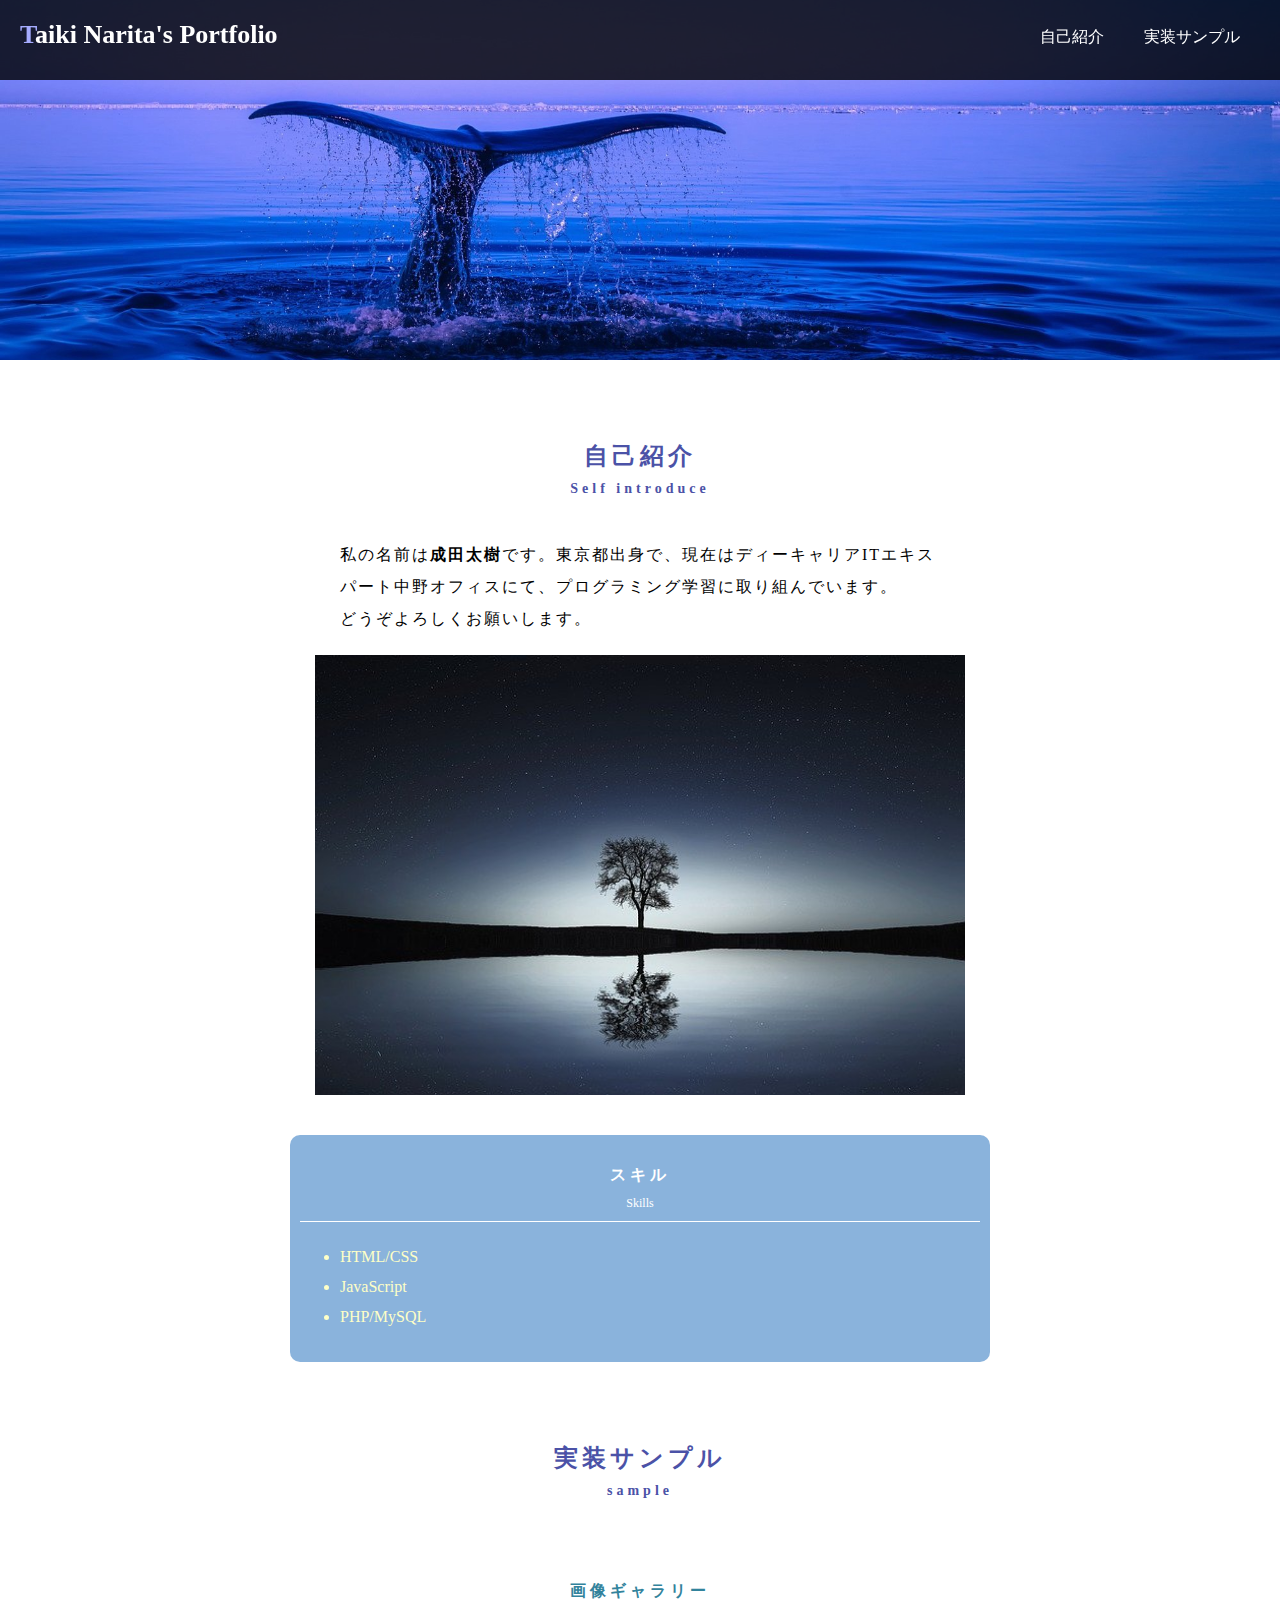
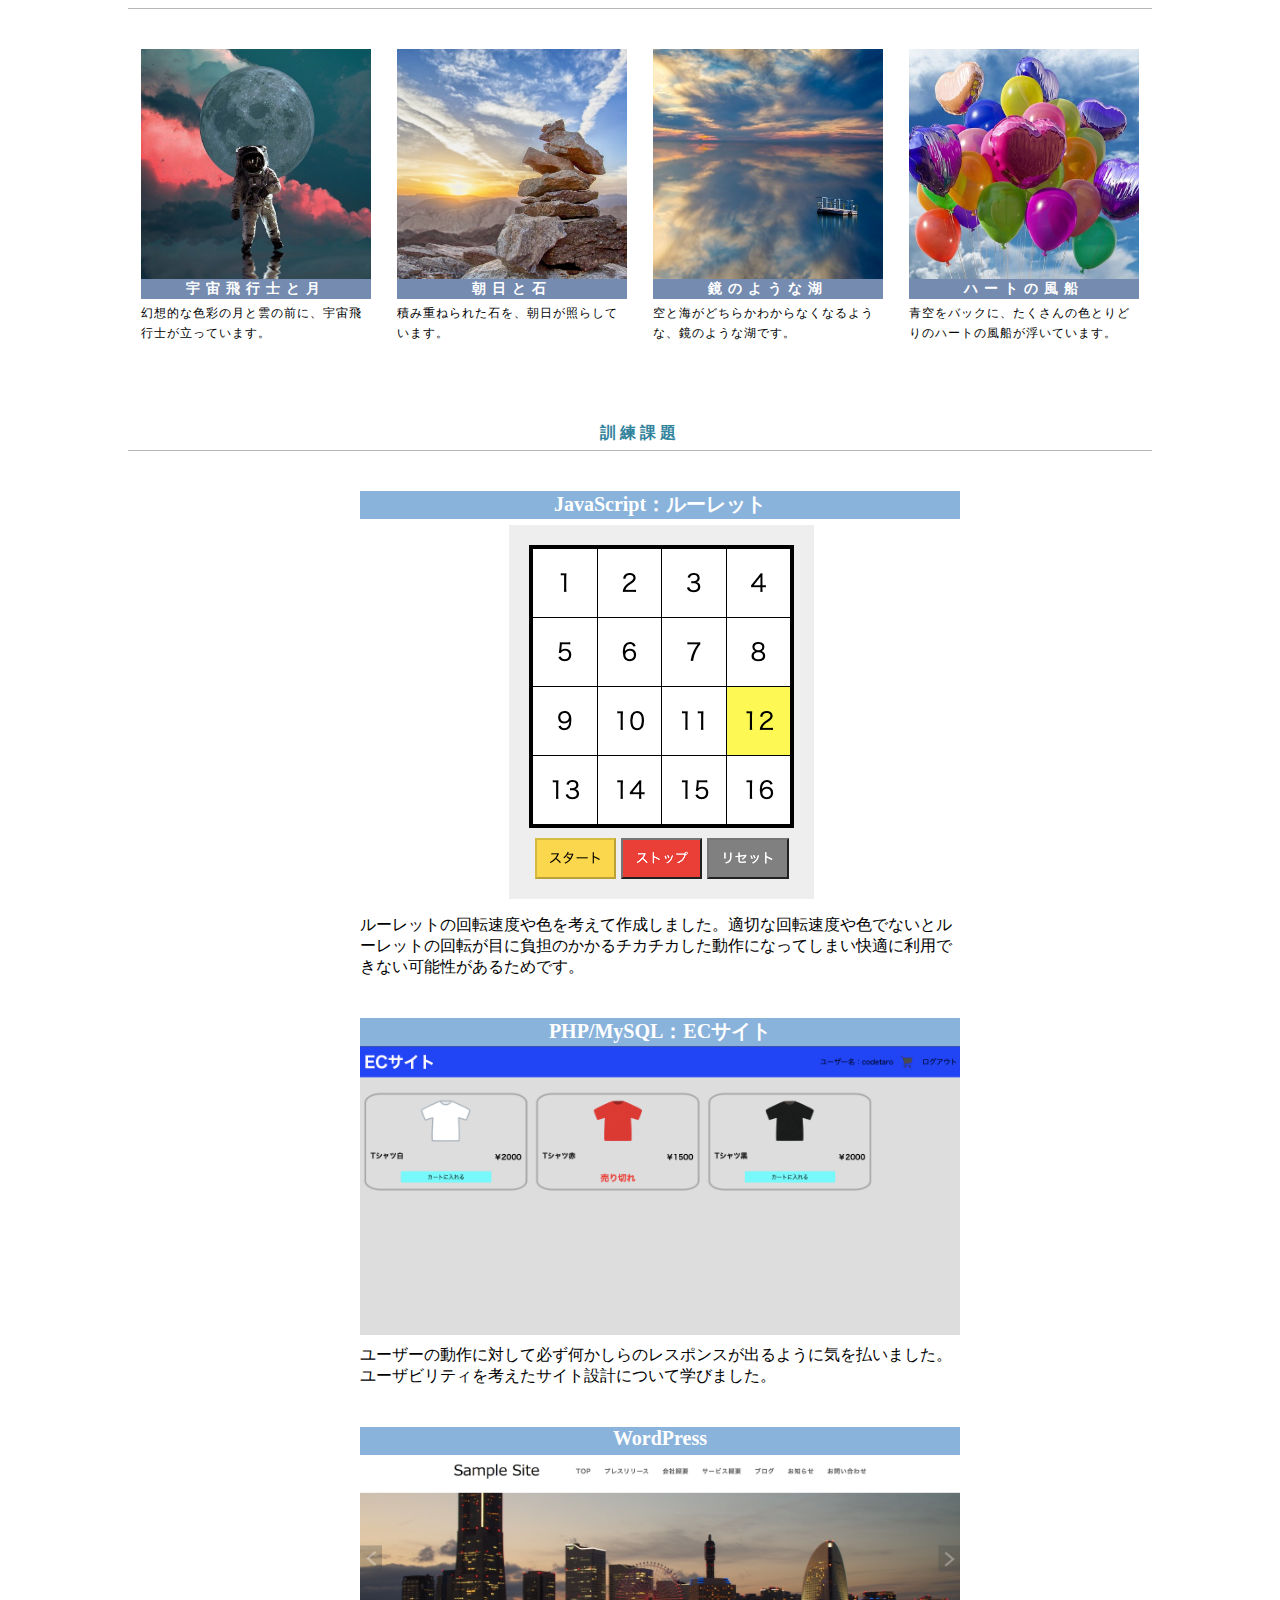
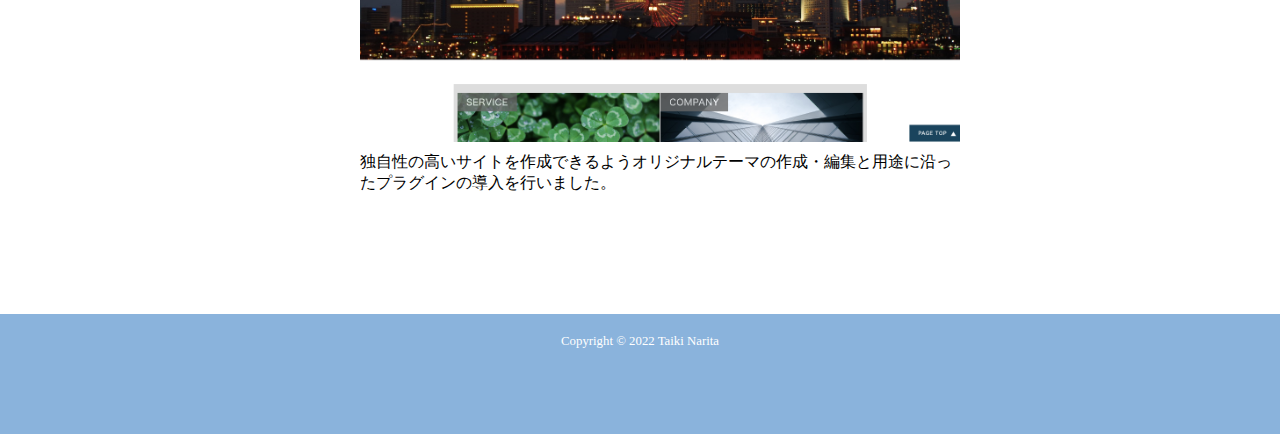
<file: portfolio/index.html>
<!DOCTYPE html>
<html lang="ja">
<head>
  <meta charset="UTF-8">
  <meta http-equiv="X-UA-Compatible" content="IE=edge">
  <meta name="viewport" content="width=device-width, initial-scale=1.0">
  <title>Taiki Narita's Portfolio</title>
  <link rel="stylesheet" href="style.css">
</head>
<body>
  <header class="header">
    <div class="header-inner">
      <h1 class="site-title"><span class="site-title-first">T</span>aiki Narita's Portfolio
      </h1>
      <nav class="nav" id="js-nav">
        <ul class="nav-list">
          <li class="nav-item">
            <a href="#intro" id="nav-item1">自己紹介</a>
          </li>
          <li class="nav-item">
            <a href="#sample" id="nav-item2">実装サンプル</a>
          </li>
        </ul>
      </nav>
      <button class="hamburger" id="js-hamburger">
        <span></span>
        <span></span>
        <span></span>
      </button>
    </div>
  </header>
  <main>
    <div class="fv">
    </div>
    <section class="section-wrapper">
      <h2 class="section-title" id="intro">自己紹介<br><span class="section-title-small">Self introduce</span></h2>
      <p class="intro-text">私の名前は<span>成田太樹</span>です。東京都出身で、現在はディーキャリアITエキスパート中野オフィスにて、プログラミング学習に取り組んでいます。<br>どうぞよろしくお願いします。</p>
      <img src="images/img01.jpg" alt="tree" class="intro-img">
      <div class="intro-inner">
          <h3 class="box-title">スキル</h3><span class="box-title-span">Skills</span></h3>
          <ul class="box-list">
            <li class="box-item">HTML/CSS</li>
            <li class="box-item">JavaScript</li>
            <li class="box-item">PHP/MySQL</li>
          </ul>
      </div>
    </section>
    <section class="section-wrapper">
      <h2 class="section-title" id="sample">実装サンプル<br><span class="section-title-small">sample</span></h2>
      <h3 class="sample-title">画像ギャラリー</h3>
      <div class="card-list clearfix">
        <div class="card-box clearfix2">
          <div class="card-item">
            <div class="card-inner">
              <img src="images/gallery01.jpg" alt="moon" class="card-img">
              <h4 class="card-title">宇宙飛行士と月</h4>
              <p class="card-text">幻想的な色彩の月と雲の前に、宇宙飛行士が立っています。</p>
            </div>
          </div>
          <div class="card-item">
            <div class="card-inner">
              <img src="images/gallery02.jpg" alt="stone" class="card-img">
              <h4 class="card-title">朝日と石</h4>
              <p class="card-text">積み重ねられた石を、朝日が照らしています。</p>
            </div>
          </div>
        </div>
        <div class="card-box card-box2 clearfix2">
          <div class="card-item">
            <div class="card-inner">
              <img src="images/gallery03.jpg" alt="lake" class="card-img">
              <h4 class="card-title">鏡のような湖</h4>
              <p class="card-text">空と海がどちらかわからなくなるような、鏡のような湖です。</p>
            </div>
          </div>
          <div class="card-item">
            <div class="card-inner">
              <img src="images/gallery04.jpg" alt="baloon" class="card-img">
              <h4 class="card-title">ハートの風船</h4>
              <p class="card-text">青空をバックに、たくさんの色とりどりのハートの風船が浮いています。</p>
            </div>
          </div>
        </div>
      </div>
      <h3 class="sample-title">訓練課題</h3>
      <div class="result">
        <ul class="result-list">
          <li>
            <div class="result-item">
              <h4 class="result-title">JavaScript：ルーレット</h4>
              <a href="../codecamp_js/roulette.html" class="result-link">
                <img src="images/js.png" alt="picture" class="result-image">
              </a>
              <p class="result-text">ルーレットの回転速度や色を考えて作成しました。適切な回転速度や色でないとルーレットの回転が目に負担のかかるチカチカした動作になってしまい快適に利用できない可能性があるためです。</p>
            </div>
          </li>
          <li>
            <div class="result-item">
              <h4 class="result-title">PHP/MySQL：ECサイト</h4>
                <a href="../codecamp_php/htdocs/ecsite/ecsite_login.php" class="result-link">
                  <img src="images/php.png" alt="picture" class="result-image">
                </a>
              <p class="result-text">ユーザーの動作に対して必ず何かしらのレスポンスが出るように気を払いました。ユーザビリティを考えたサイト設計について学びました。</p>
            </div>
          </li>
          <li>
            <div class="result-item">
              <h4 class="result-title">WordPress</h4>
                <a href="../wp/" class="result-link">
                  <img src="images/wp.png" alt="picture" class="result-image">
                </a>
              <p class="result-text">独自性の高いサイトを作成できるようオリジナルテーマの作成・編集と用途に沿ったプラグインの導入を行いました。</p>
            </div>
          </li>
        </ul>
      </div>
    </section>
  </main>
  <footer class="footer"> 
    <small class="footer-small">Copyright ©︎ 2022 Taiki Narita</small>
  </footer>
  <script src="common.js"></script>
</body>
</html>
</file>
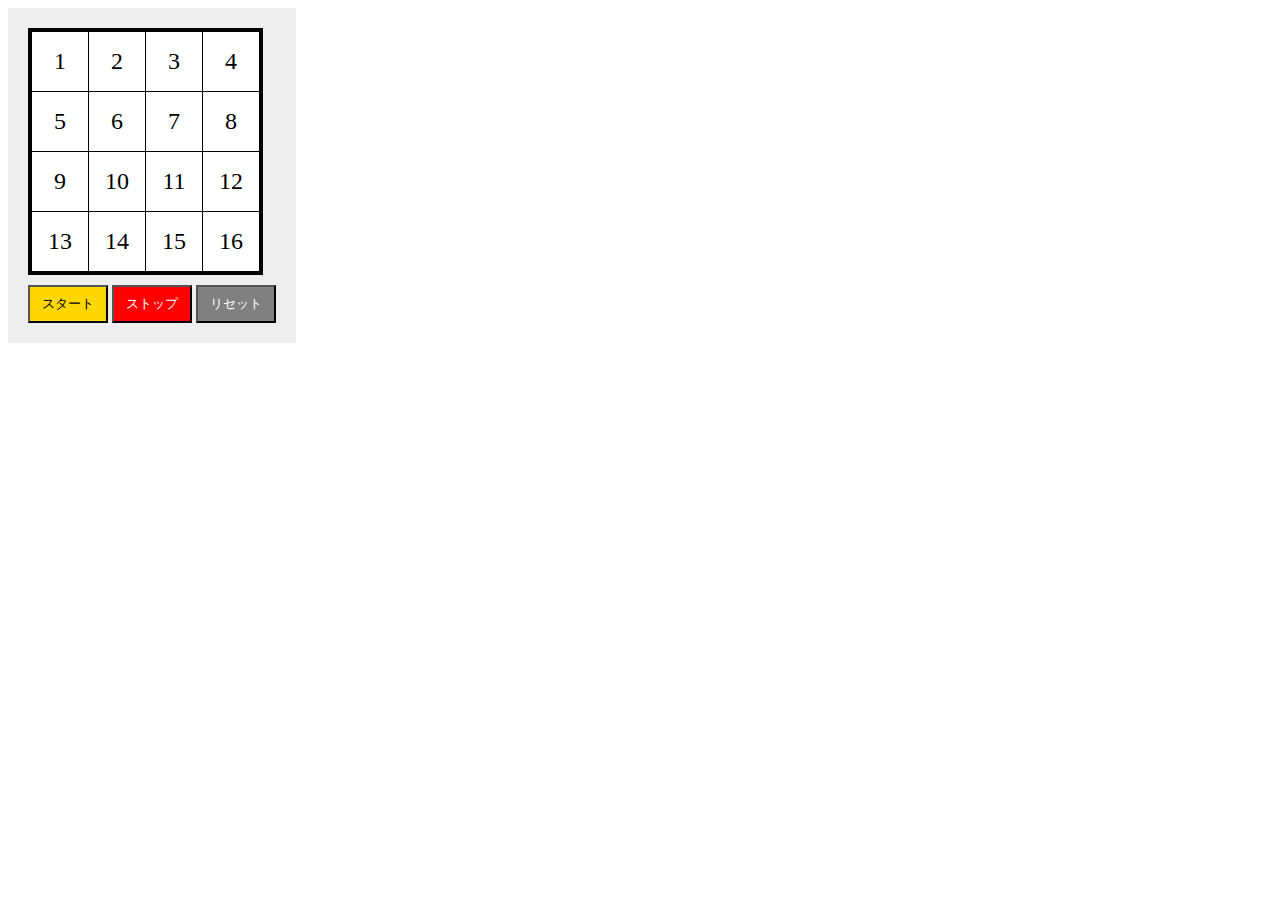
<file: codecamp_js/roulette.html>
<!DOCTYPE html>
<html lang="ja">
<head>
  <meta charset="UTF-8">
  <meta http-equiv="X-UA-Compatible" content="IE=edge">
  <meta name="viewport" content="width=device-width, initial-scale=1.0">
  <title>ルーレット</title>
  <style type="text/css">
      .box {
        background-color: #eee;
        display: inline-block;
        padding: 20px;
      }

      table {
        border: 4px solid #000;
        border-collapse: collapse;
        margin-bottom: 10px;
      }

      td {
        background-color: #fff;
        border: 1px solid #000;
        font-size: 24px;
        padding: 16px;
        text-align: center;
      }

      .btn-box {
        text-align: center;
      }

      button {
        color: white;
        padding: 8px 12px;
      }

      .start {
        color: black;
        background-color: gold;
      }

      .stop {
        background-color: red;
      }

      .reset {
        background-color: gray;
      }
  </style>
  <script src="https://code.jquery.com/jquery-3.6.0.min.js" integrity="sha256-/xUj+3OJU5yExlq6GSYGSHk7tPXikynS7ogEvDej/m4=" crossorigin="anonymous"></script>
  <script>
    $(function(){
      // ルーレットの目作成
      for(i = 0; i < 4; i++){
        var tr = $('<tr>');
        tr.attr('id', 'row' + i);
        $('#table').append(tr);
        for(j = 1; j <= 4; j++){
          var td = $('<td>');
          td.attr('id', 'num' + (4 * i + j));
          td.text(4 * i + j);
          $('#row' + i).append(td);
        }
      }
      // 残りの目
      var stock = [];
      for(i = 0; i < 16; i++){
        stock[i] = i + 1;
      }
      // setIntervalのキー
      var interval;
      // ルーレットの目の色を消すためのキー
      var clear;
      // スタート
      function roulette_start(){
        $('#start').prop('disabled', true);
        interval = setInterval(() => {
          $('#num' + stock[clear]).css('background-color', 'white');
          var x = Math.floor(Math.random() * stock.length);
          $('#num' + stock[x]).css('background-color', 'yellow');
          clear = x;
        }, 100);
      }
      $('#start').click(roulette_start);
      // ストップ
      function roulette_stop(){
        var start_disable = $('#start').prop('disabled');
        if(start_disable === true){
          $('#start').prop('disabled', false);
          clearInterval(interval);
          $('#num' + stock[clear]).css('background-color', 'blue');  
          stock.splice(clear, 1); 
          // 16回ストップ後はスタート押せなくなる
          if(!stock.length){
            $('#start').prop('disabled', true);
          }
        }
      }
      $('#stop').click(roulette_stop);
      // リセット
      function roulette_reset(){
        clearInterval(interval);
        for(i = 0; i < 16; i++){
          stock[i] = i + 1;
        } 
        for(i = 0; i < stock.length; i++){
          $('#num' + stock[i]).css('background-color', 'white');
        }
        $('#start').prop('disabled', false);
      }
      $('#reset').click(roulette_reset);
    });
  </script>
</head>
<body>
  <div class="box">
    <table id="table"></table>
    <div class="btn-box">
      <button id="start" class="start">スタート</button>
      <button id="stop" class="stop">ストップ</button>
      <button id="reset" class="reset">リセット</button>
    </div>
  </div>
</body>
</html>
</file>
<file: portfolio/style.css>
/* reset.css */
/*! destyle.css v3.0.0 | MIT License | https://github.com/nicolas-cusan/destyle.css */

/* Reset box-model and set borders */
/* ============================================ */

*,
::before,
::after {
  box-sizing: border-box;
  border-style: solid;
  border-width: 0;
}

/* Document */
/* ============================================ */

/**
 * 1. Correct the line height in all browsers.
 * 2. Prevent adjustments of font size after orientation changes in iOS.
 * 3. Remove gray overlay on links for iOS.
 */

/* html {
  line-height: 1.15; 
  -webkit-text-size-adjust: 100%; 
  -webkit-tap-highlight-color: transparent; 
} */

/* Sections */
/* ============================================ */

/**
 * Remove the margin in all browsers.
 */

body {
  margin: 0;
}

/**
 * Render the `main` element consistently in IE.
 */

main {
  display: block;
}

/* Vertical rhythm */
/* ============================================ */

p,
table,
blockquote,
address,
pre,
iframe,
form,
figure,
dl {
  margin: 0;
}

/* Headings */
/* ============================================ */

h1,
h2,
h3,
h4,
h5,
h6 {
  font-size: inherit;
  margin: 0;
}

/* Lists (enumeration) */
/* ============================================ */

/* ul,
ol {
  margin: 0;
  padding: 0;
  list-style: none;
} */

/* Lists (definition) */
/* ============================================ */

dt {
  font-weight: bold;
}

dd {
  margin-left: 0;
}

/* Grouping content */
/* ============================================ */

/**
 * 1. Add the correct box sizing in Firefox.
 * 2. Show the overflow in Edge and IE.
 */

hr {
  box-sizing: content-box; /* 1 */
  height: 0; /* 1 */
  overflow: visible; /* 2 */
  border-top-width: 1px;
  margin: 0;
  clear: both;
  color: inherit;
}

/**
 * 1. Correct the inheritance and scaling of font size in all browsers.
 * 2. Correct the odd `em` font sizing in all browsers.
 */

pre {
  font-family: monospace, monospace; /* 1 */
  font-size: inherit; /* 2 */
}

address {
  font-style: inherit;
}

/* Text-level semantics */
/* ============================================ */

/**
 * Remove the gray background on active links in IE 10.
 */

a {
  background-color: transparent;
  text-decoration: none;
  color: inherit;
}

/**
 * 1. Remove the bottom border in Chrome 57-
 * 2. Add the correct text decoration in Chrome, Edge, IE, Opera, and Safari.
 */

abbr[title] {
  text-decoration: underline dotted; /* 2 */
}

/**
 * Add the correct font weight in Chrome, Edge, and Safari.
 */

b,
strong {
  font-weight: bolder;
}

/**
 * 1. Correct the inheritance and scaling of font size in all browsers.
 * 2. Correct the odd `em` font sizing in all browsers.
 */

code,
kbd,
samp {
  font-family: monospace, monospace; /* 1 */
  font-size: inherit; /* 2 */
}

/**
 * Add the correct font size in all browsers.
 */

small {
  font-size: 80%;
}

/**
 * Prevent `sub` and `sup` elements from affecting the line height in
 * all browsers.
 */

sub,
sup {
  font-size: 75%;
  line-height: 0;
  position: relative;
  vertical-align: baseline;
}

sub {
  bottom: -0.25em;
}

sup {
  top: -0.5em;
}

/* Replaced content */
/* ============================================ */

/**
 * Prevent vertical alignment issues.
 */

svg,
img,
embed,
object,
iframe {
  vertical-align: bottom;
}

/* Forms */
/* ============================================ */

/**
 * Reset form fields to make them styleable.
 * 1. Make form elements stylable across systems iOS especially.
 * 2. Inherit text-transform from parent.
 */

button,
input,
optgroup,
select,
textarea {
  -webkit-appearance: none; /* 1 */
  appearance: none;
  vertical-align: middle;
  color: inherit;
  font: inherit;
  background: transparent;
  padding: 0;
  margin: 0;
  border-radius: 0;
  text-align: inherit;
  text-transform: inherit; /* 2 */
}

/**
 * Reset radio and checkbox appearance to preserve their look in iOS.
 */

[type="checkbox"] {
  -webkit-appearance: checkbox;
  appearance: checkbox;
}

[type="radio"] {
  -webkit-appearance: radio;
  appearance: radio;
}

/**
 * Correct cursors for clickable elements.
 */

button,
[type="button"],
[type="reset"],
[type="submit"] {
  cursor: pointer;
}

button:disabled,
[type="button"]:disabled,
[type="reset"]:disabled,
[type="submit"]:disabled {
  cursor: default;
}

/**
 * Improve outlines for Firefox and unify style with input elements & buttons.
 */

:-moz-focusring {
  outline: auto;
}

select:disabled {
  opacity: inherit;
}

/**
 * Remove padding
 */

option {
  padding: 0;
}

/**
 * Reset to invisible
 */

fieldset {
  margin: 0;
  padding: 0;
  min-width: 0;
}

legend {
  padding: 0;
}

/**
 * Add the correct vertical alignment in Chrome, Firefox, and Opera.
 */

progress {
  vertical-align: baseline;
}

/**
 * Remove the default vertical scrollbar in IE 10+.
 */

textarea {
  overflow: auto;
}

/**
 * Correct the cursor style of increment and decrement buttons in Chrome.
 */

[type="number"]::-webkit-inner-spin-button,
[type="number"]::-webkit-outer-spin-button {
  height: auto;
}

/**
 * 1. Correct the outline style in Safari.
 */

[type="search"] {
  outline-offset: -2px; /* 1 */
}

/**
 * Remove the inner padding in Chrome and Safari on macOS.
 */

[type="search"]::-webkit-search-decoration {
  -webkit-appearance: none;
}

/**
 * 1. Correct the inability to style clickable types in iOS and Safari.
 * 2. Fix font inheritance.
 */

::-webkit-file-upload-button {
  -webkit-appearance: button; /* 1 */
  font: inherit; /* 2 */
}

/**
 * Clickable labels
 */

label[for] {
  cursor: pointer;
}

/* Interactive */
/* ============================================ */

/*
 * Add the correct display in Edge, IE 10+, and Firefox.
 */

details {
  display: block;
}

/*
 * Add the correct display in all browsers.
 */

summary {
  display: list-item;
}

/*
 * Remove outline for editable content.
 */

[contenteditable]:focus {
  outline: auto;
}

/* Tables */
/* ============================================ */

/**
1. Correct table border color inheritance in all Chrome and Safari.
*/

table {
  border-color: inherit; /* 1 */
}

caption {
  text-align: left;
}

td,
th {
  vertical-align: top;
  padding: 0;
}

th {
  text-align: left;
  font-weight: bold;
}

/* ----------------------------------------- */
/* base */
html{
  scroll-behavior: smooth;
}

.section-wrapper {
  max-width: 1024px;
  margin: 0 auto;
  width: 90%;
}

.section-title {
  color: #4b52a7;
  font-size: 24px;
  letter-spacing: 4px;
  margin-top: 80px;
  text-align: center;
}

.section-title-small {
  font-size: 14px;
  letter-spacing: 4px;
}

h3 {
  font-size: 16px;
  letter-spacing: 4px;
  text-align: center;
}

/* header */
.header {
  background-color: rgba(0, 0, 0, .8);
  height: 80px;
  position: fixed;
  width: 100%;
}

.header-inner {
  align-items: center;
  display: flex;
  justify-content: space-between;
  margin: 20px;
}

.site-title {
  color: #fff;
  font-size: 26px;
}

.site-title-first {
  color: #a6acff;
}

.nav-list {
  display: flex;
  gap: 40px;
  margin: 5px 20px 0 0;
}

.nav-item {
  list-style: none;
}

.nav-item a {
  color: #fff;
}

.hamburger {
  display: none;
}

/* fv */
.fv {
  background-image: url("images/top.jpg");
  background-position: center;
  background-size: cover;
  height: 40vh;
}

/* intro */
.intro-text {
  font-size: 16px;
  line-height: 32px;
  letter-spacing: 2px;
  max-width: 600px;
  margin: 40px auto 0;
}

.intro-text span {
  font-weight: bold;
}

.intro-img {
  display: block;
  margin: 20px auto 0;
  max-width: 650px;
  width: 100%;
}

.intro-inner {
  background-color: #8ab3dc;
  border-radius: 10px;
  margin: 40px auto 0px;
  max-width: 700px;
  padding: 10px;
}

.box-title {
  color: #fff;
  padding: 20px 10px 10px;
}

.box-title-span {
  border-bottom: solid 1px #fff;
  color: #fff;
  display: block;
  font-size: 12px;
  padding-bottom: 10px;
  text-align: center;
}

.box-list {
  margin: 20px;
  padding-left: 20px;
}

.box-item {
  color: #FEFFC7;
  line-height: 30px;
}

/* sample-pic */
.sample-title {
  border-bottom: solid 1px #b7b7b7;
  color: #32839c;
  margin-top: 80px;
  padding-bottom: 6px;
}

.card-list {
  margin-top: 40px;
  padding: 0;
}

.clearfix::after {
	clear: both;
	content: "";
	display: block;
}

.card-item {
  float: left;
  width: 25%;
}

.card-inner {
  margin: 0 auto;
  width: 90%;
}

.card-img {
  width: 100%;
}

.card-title {
  background-color: #758baf;
  color: #fff;
  font-size: 14px;
  letter-spacing: 6px;
  line-height: 20px;
  text-align: center;
}

.card-text {
  font-size: 12px;
  letter-spacing: 1px;
  line-height: 20px;
  margin-top: 4px;
}

/* sample-result */
.result {
  margin-bottom: 120px;
}

.result-list {
  list-style: none;
}

.result-item {
  display: block;
  margin: 40px auto 0;
  max-width: 600px;
  width: 100%;
}

.result-title {
  background-color: #8ab3dc;
  color: #fff;
  /* display: block; */
  font-size: 20px;
  height: 28px;
  text-align: center;
}

.result-link:hover {
  opacity: 0.6;
}

.result-image {
  display: block;
  margin: 0 auto;
  max-width: 100%;
}

.result-text {
  color: #000;
  font-size: 16px;
  font-weight: normal;
  margin-top: 10px;
}

/* footer */
.footer {
  background-color: #8ab3dc;
  height: 120px;
}

.footer-small {
  color: #fff;
  display: block;
  padding-top: 20px;
  text-align: center;
}


/* media 768*/
@media screen  and (max-width:768px){
  .section-title {
    font-size: 20px;
  }
  
  /* header */
  .header {
    height: 48px;
  }

  .header-inner {
    margin: 10px;
  }
  
  .site-title {
    font-size: 20px;
    line-height: 28px;
  }
  
  .nav {
    background-color: rgba(0, 0, 0, .8);
    height: 100vh;
    left: 0;
    position: absolute;
    right: 0;
    top: 0;
    transform: translateX(100%);
    transition: ease .4s;
    width: 100%;
  }
  
  .nav-list {
    display: block;
    left: 50%;
    padding: 0;
    position: absolute;
    top: 50%;
    transform: translate(-50%, -50%);
  }

  .nav-item a {
    color: #fff;
    display: block;
    font-size: 20px;
    margin-bottom: 40px;
    text-align: center;
    width: 100%;
  }
  
  .nav-items__item:last-child a {
    margin-bottom: 0;
  }

  .hamburger {
    display: block;
    height: 100%;
    width: 40px;
  }

  .hamburger span {
    background-color: #fff;
    display: block;
    height: 1px;
    position: relative;
    transition: ease .4s;
    width: 100%;
  }

  .hamburger span:nth-child(1) {
    top: 0;
  }
  
  .hamburger span:nth-child(2) {
    margin: 8px 0;
  }
  
  .hamburger span:nth-child(3) {
    top: 0;
  }

  .nav.active {
    transform: translateX(0);
  }

  .hamburger.active span:nth-child(1) {
    top: 5px;
    transform: rotate(45deg);
  }

  .hamburger.active span:nth-child(2) {
    opacity: 0;

  }

  .hamburger.active span:nth-child(3) {
    top: -13px;
    transform: rotate(-45deg);
  } 

  /* fv */
  .fv {
    background-image: url("images/top_tab.jpg");
    height: 100vh;
  }

  /* intro */
  .intro-text {
    font-size: 14px;
    line-height: 24px;
    width: 90%;
  }

  .intro-img {
    width: 95%;
  }

  .intro-inner {
    margin-top: 20px;
  }

  /* sample-pic */
  .clearfix2::after {
    clear: both;
    content: "";
    display: block;
  }

  .card-box2 {
    margin-top: 10px;
  }

  .card-item {
    width: 50%;
  }
}


/* media 499 */
@media screen and (max-width:499px) {
  /* intro */
  .intro-inner {
    flex-direction: column;
    gap: 10px;
  }

  .intro-text, .intro-img {
    width: 100%;
  }

  .inner-box {
    width: 100%;
  }

  /* sample-pic */
  .card-item {
    float: none;
    margin-bottom: 40px;
    width: 100%;
  }

  .card-inner {
    width: 80%;
  }

  /* sample-form */
  .form {
    width: 100%;
  }

  .btn {
    /* max-width: 300px; */
    width: 100%;
  }
}
</file>
